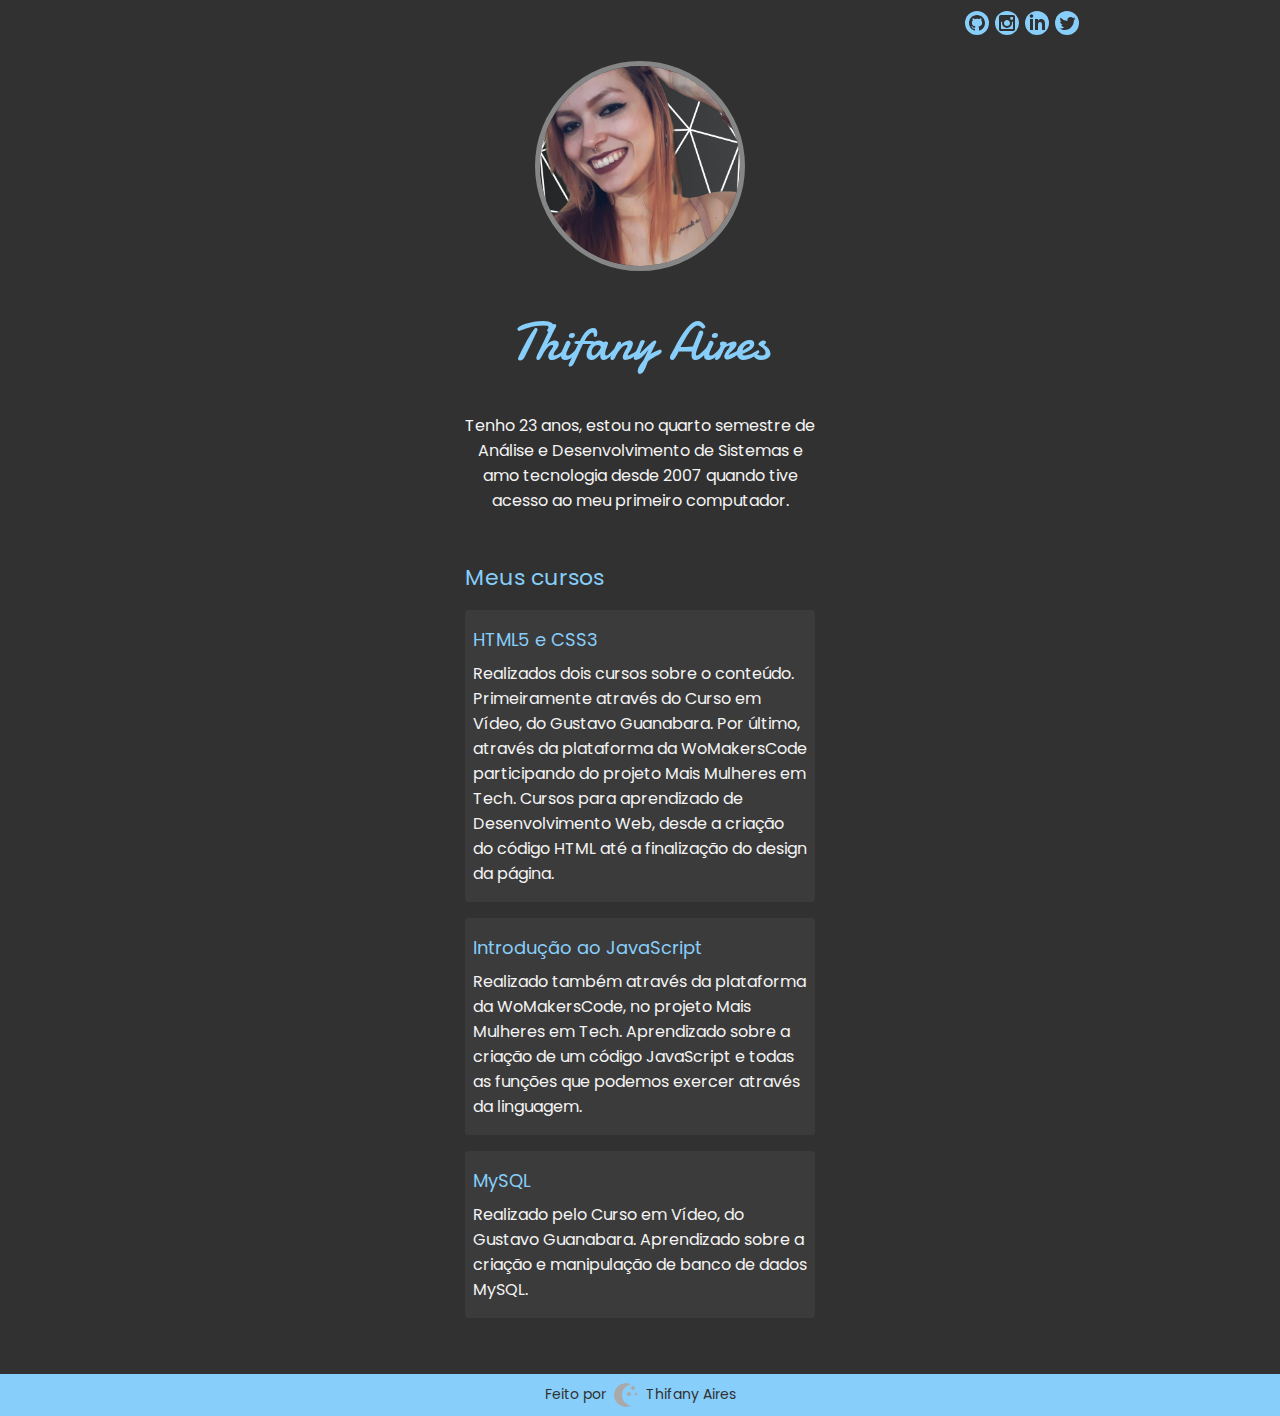
<file: index.html>
<!DOCTYPE html>
<html lang="pt-BR">
    <head>
        <meta charset="utf-8">
        <meta name="viewport" content="width=device-width, initial-scale=1.0">
        <meta name="author" content="Thifany Aires">
        <meta name="description", content="Site pessoal desenvolvido para conclusão do curso de HTML5 e CSS3 - Potência Feminina">

        <link rel="shortcut icon" href="assets/imagens/favicon.png" type="image/png">

        <link rel="preconnect" href="https://fonts.googleapis.com">
        <link rel="preconnect" href="https://fonts.gstatic.com" crossorigin>
        <link href="https://fonts.googleapis.com/css2?family=Damion&family=Poppins:wght@400;700&display=swap" rel="stylesheet">
        <link rel="stylesheet" href="assets/css/estilo.css">

        <title>Thifany Aires</title>
    </head>
    <body>
        <header class="header">
            <a href="https://github.com/thifanyaires" target="_blank" class="header__link">
                <img class="icone" src="assets/icones/github.svg" alt="GitHub">
            </a>

            <a href="https://www.instagram.com/httpsaires/" target="_blank" class="header__link">
                <img class="icone" src="assets/icones/instagram.svg" alt="Instagram">
            </a>

            <a href="https://www.linkedin.com/in/thifanyaires/" target="_blank" class="header__link">
                <img class="icone" src="assets/icones/linkedin.svg" alt="LinkedIn">
            </a>

            <a href="https://twitter.com/httpsaires" target="_blank" class="header__link">
                <img class="icone" src="assets/icones/twitter.svg" alt="Twitter">
            </a>
        </header>

        <main class="main">
            <div class="perfil">
                <img class="perfil__foto" src="assets/imagens/perfil.png" alt="Foto de perfil">
                <h1 class="perfil__nome">Thifany Aires</h1>
                <p class="perfil__descricao">Tenho 23 anos, estou no quarto semestre de Análise e Desenvolvimento de Sistemas e amo tecnologia desde 2007 quando tive acesso ao meu primeiro computador.</p>
            </div>

            <section class="section">
                <h2 class="section__titulo">Meus cursos</h2>

                <article class="curso">
                    <h3 class="curso__titulo">HTML5 e CSS3</h3>
                    <p class="curso__descricao">Realizados dois cursos sobre o conteúdo. Primeiramente através do Curso em Vídeo, do Gustavo Guanabara. Por último, através da plataforma da WoMakersCode participando do projeto Mais Mulheres em Tech. Cursos para aprendizado de Desenvolvimento Web, desde a criação do código HTML até a finalização do design da página. </p>
                </article>

                <article class="curso">
                    <h3 class="curso__titulo">Introdução ao JavaScript</h3>
                    <p class="curso__descricao">Realizado também através da plataforma da WoMakersCode, no projeto Mais Mulheres em Tech. Aprendizado sobre a criação de um código JavaScript e todas as funções que podemos exercer através da linguagem. </p>
                </article>

                <article class="curso">
                    <h3 class="curso__titulo">MySQL</h3>
                    <p class="curso__descricao">Realizado pelo Curso em Vídeo, do Gustavo Guanabara. Aprendizado sobre a criação e manipulação de banco de dados MySQL. </p>
                </article>
        </main>

        <footer class="footer">
            <span class="footer__texto">
                Feito por
                <img class="icone icone--texto" src="assets/icones/rodape.svg" alt="Lua e estrelas">
                Thifany Aires
            </span>
        </footer>
    </body>
</html>
</file>
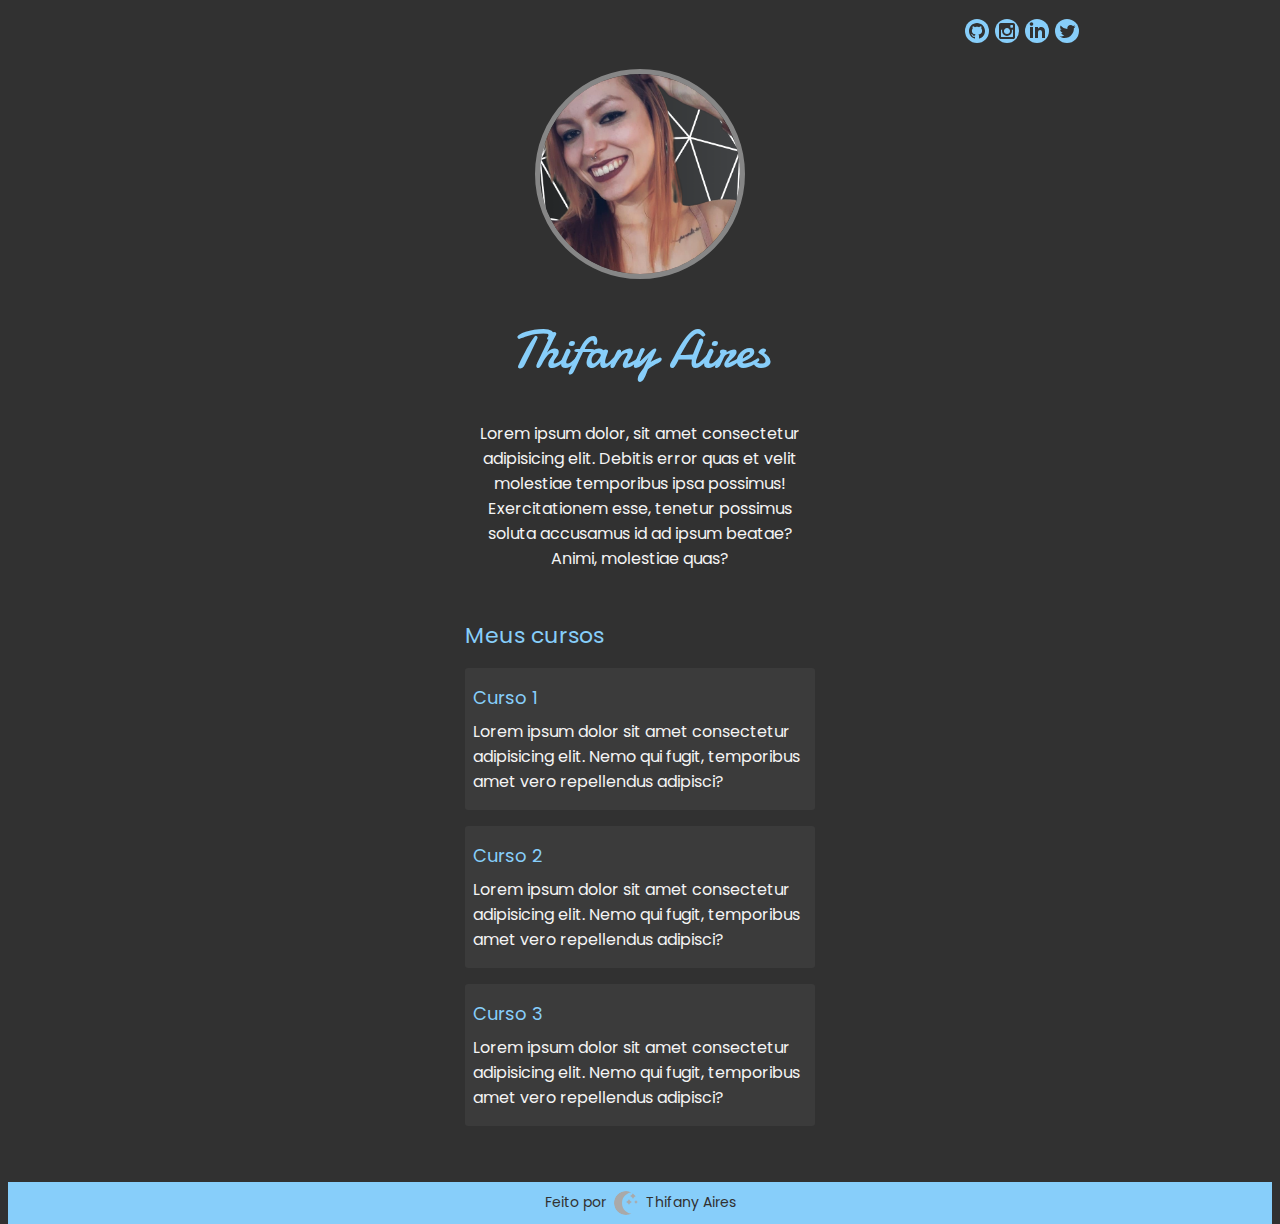
<file: projeto-final/index.html>
<!DOCTYPE html>
<html lang="pt-BR">
    <head>
        <meta charset="utf-8">
        <meta name="viewport" content="width=device-width, initial-scale=1.0">
        <meta name="author" content="Thifany Aires">
        <meta name="description", content="Site pessoal desenvolvido para conclusão do curso de HTML5 e CSS3 - Potência Feminina">

        <link rel="shortcut icon" href="assets/imagens/favicon.png" type="image/png">

        <link rel="preconnect" href="https://fonts.googleapis.com">
        <link rel="preconnect" href="https://fonts.gstatic.com" crossorigin>
        <link href="https://fonts.googleapis.com/css2?family=Damion&family=Poppins:wght@400;700&display=swap" rel="stylesheet">
        <link rel="stylesheet" href="assets/css/estilo.css">

        <title>Thifany Aires</title>
    </head>
    <body>
        <header class="header">
            <a href="#" class="header__link">
                <img class="icone" src="assets/icones/github.svg" alt="GitHub">
            </a>

            <a href="#" class="header__link">
                <img class="icone" src="assets/icones/instagram.svg" alt="Instagram">
            </a>

            <a href="#" class="header__link">
                <img class="icone" src="assets/icones/linkedin.svg" alt="LinkedIn">
            </a>

            <a href="#" class="header__link">
                <img class="icone" src="assets/icones/twitter.svg" alt="Twitter">
            </a>
        </header>

        <main class="main">
            <div class="perfil">
                <img class="perfil__foto" src="assets/imagens/perfil.png" alt="Foto de perfil">
                <h1 class="perfil__nome">Thifany Aires</h1>
                <p class="perfil__descricao">Lorem ipsum dolor, sit amet consectetur adipisicing elit. Debitis error quas et velit molestiae temporibus ipsa possimus! Exercitationem esse, tenetur possimus soluta accusamus id ad ipsum beatae? Animi, molestiae quas?</p>
            </div>

            <section class="section">
                <h2 class="section__titulo">Meus cursos</h2>

                <article class="curso">
                    <h3 class="curso__titulo">Curso 1</h3>
                    <p class="curso__descricao">Lorem ipsum dolor sit amet consectetur adipisicing elit. Nemo qui fugit, temporibus amet vero repellendus adipisci?</p>
                </article>

                <article class="curso">
                    <h3 class="curso__titulo">Curso 2</h3>
                    <p class="curso__descricao">Lorem ipsum dolor sit amet consectetur adipisicing elit. Nemo qui fugit, temporibus amet vero repellendus adipisci?</p>
                </article>

                <article class="curso">
                    <h3 class="curso__titulo">Curso 3</h3>
                    <p class="curso__descricao">Lorem ipsum dolor sit amet consectetur adipisicing elit. Nemo qui fugit, temporibus amet vero repellendus adipisci?</p>
                </article>
        </main>

        <footer class="footer">
            <span class="footer__texto">
                Feito por
                <img class="icone icone--texto" src="assets/icones/rodape.svg" alt="Lua e estrelas">
                Thifany Aires
            </span>
        </footer>
    </body>
</html>
</file>
<file: assets/css/estilo.css>
body {
    background-color: #313131;
    height: 100vh;
    font-family: 'Poppins', sans-serif;
    color: #f4f4f4;
    display: flex;
    flex-direction: column;
    justify-content: space-between;
    --cor-destaque: #87cefa;
    margin: 0;
    padding: 0;
}

.header {
    width: 100%;
    max-width: 900px;
    padding: 8px;
    box-sizing: border-box;
    margin: 0 auto;
    display: flex;
    justify-content: flex-end;
}

.header__link {
    text-decoration: none;
    box-sizing: border-box;
    padding: 3px;
}

.header__link:hover {
    opacity: .6;
}

.header__link:focus {
    outline: none;
    background-color: #4d4d4d;
    border-radius: 5px;
}

.icone {
    width: 24px;
    border-radius: 50%;
}

.icone--texto {
    margin: 0 8px;
    font-size: 16px;
    animation: pulsar 1s infinite alternate;
}

.main {
    width: 100%;
    max-width: 700px;
    padding: 8px;
    box-sizing: border-box;
    margin: 0 auto;
}

.perfil {
    width: 100%;
    display: flex;
    flex-direction: column;
    align-items: center;
}

.perfil__foto {
    width: 100%;
    max-width: 200px;
    border-radius: 50%;
    border: 5px solid #868686;
}

.perfil__nome {
    font-family: 'Damion', cursive;
    font-size: 52px;
    font-weight: 400;
    color: var(--cor-destaque);
    margin: 16x 0;
}

.perfil__descricao {
    font-size: 16px;
    font-weight: 400;
    margin: 0;
    width: 100%;
    max-width: 350px;
    text-align: center;
}

.section {
    padding: 8px;
    width: 100%;
    max-width: 350px;
    margin: 24px auto;
}

.section__titulo {
    font-size: 22px;
    font-weight: 400;
    color: var(--cor-destaque);
    margin: 16px 0;
}

.curso {
    background-color: #3b3b3b;
    padding: 8px;
    margin: 16px 0;
    box-sizing: border-box;
    border-radius: 3px;
}

.curso__titulo {
    font-size: 18px;
    font-weight: 400;
    color: var(--cor-destaque);
    margin: 8px 0;
}

.curso__descricao {
    font-size: 16px;
    font-weight: 400;
    margin: 8px 0;
}

.footer {
    width: 100%;
    height: 42px;
    display: flex;
    align-items: center;
    justify-content: center;
    box-sizing: border-box;
    flex-shrink: 0;
    background-color: var(--cor-destaque);
}

.footer__texto {
    font-size: 14px;
    font-weight: 400;
    color: #313131;
    display: flex;
    align-items: center;
}

@keyframes pulsar {
    0% {
        transform: scale(.8);
    }

    100% {
        transform: scale(1.0);
    }
}
</file>
<file: projeto-final/assets/css/estilo.css>
body {
    background-color: #313131;
    height: 100vh;
    font-family: 'Poppins', sans-serif;
    color: #f4f4f4;
    display: flex;
    flex-direction: column;
    justify-content: space-between;
    --cor-destaque: #87cefa;
}

.header {
    width: 100%;
    max-width: 900px;
    padding: 8px;
    box-sizing: border-box;
    margin: 0 auto;
    display: flex;
    justify-content: flex-end;
}

.header__link {
    text-decoration: none;
    box-sizing: border-box;
    padding: 3px;
}

.header__link:hover {
    opacity: .6;
}

.header__link:focus {
    outline: none;
    background-color: #4d4d4d;
    border-radius: 5px;
}

.icone {
    width: 24px;
    border-radius: 50%;
}

.icone--texto {
    margin: 0 8px;
    font-size: 16px;
    animation: pulsar 1s infinite alternate;
}

.main {
    width: 100%;
    max-width: 700px;
    padding: 8px;
    box-sizing: border-box;
    margin: 0 auto;
}

.perfil {
    width: 100%;
    display: flex;
    flex-direction: column;
    align-items: center;
}

.perfil__foto {
    width: 100%;
    max-width: 200px;
    border-radius: 50%;
    border: 5px solid #868686;
}

.perfil__nome {
    font-family: 'Damion', cursive;
    font-size: 52px;
    font-weight: 400;
    color: var(--cor-destaque);
    margin: 16x 0;
}

.perfil__descricao {
    font-size: 16px;
    font-weight: 400;
    margin: 0;
    width: 100%;
    max-width: 350px;
    text-align: center;
}

.section {
    padding: 8px;
    width: 100%;
    max-width: 350px;
    margin: 24px auto;
}

.section__titulo {
    font-size: 22px;
    font-weight: 400;
    color: var(--cor-destaque);
    margin: 16px 0;
}

.curso {
    background-color: #3b3b3b;
    padding: 8px;
    margin: 16px 0;
    box-sizing: border-box;
    border-radius: 3px;
}

.curso__titulo {
    font-size: 18px;
    font-weight: 400;
    color: var(--cor-destaque);
    margin: 8px 0;
}

.curso__descricao {
    font-size: 16px;
    font-weight: 400;
    margin: 8px 0;
}

.footer {
    width: 100%;
    height: 42px;
    display: flex;
    align-items: center;
    justify-content: center;
    box-sizing: border-box;
    flex-shrink: 0;
    background-color: var(--cor-destaque);
}

.footer__texto {
    font-size: 14px;
    font-weight: 400;
    color: #313131;
    display: flex;
    align-items: center;
}

@keyframes pulsar {
    0% {
        transform: scale(.8);
    }

    100% {
        transform: scale(1.0);
    }
}
</file>
